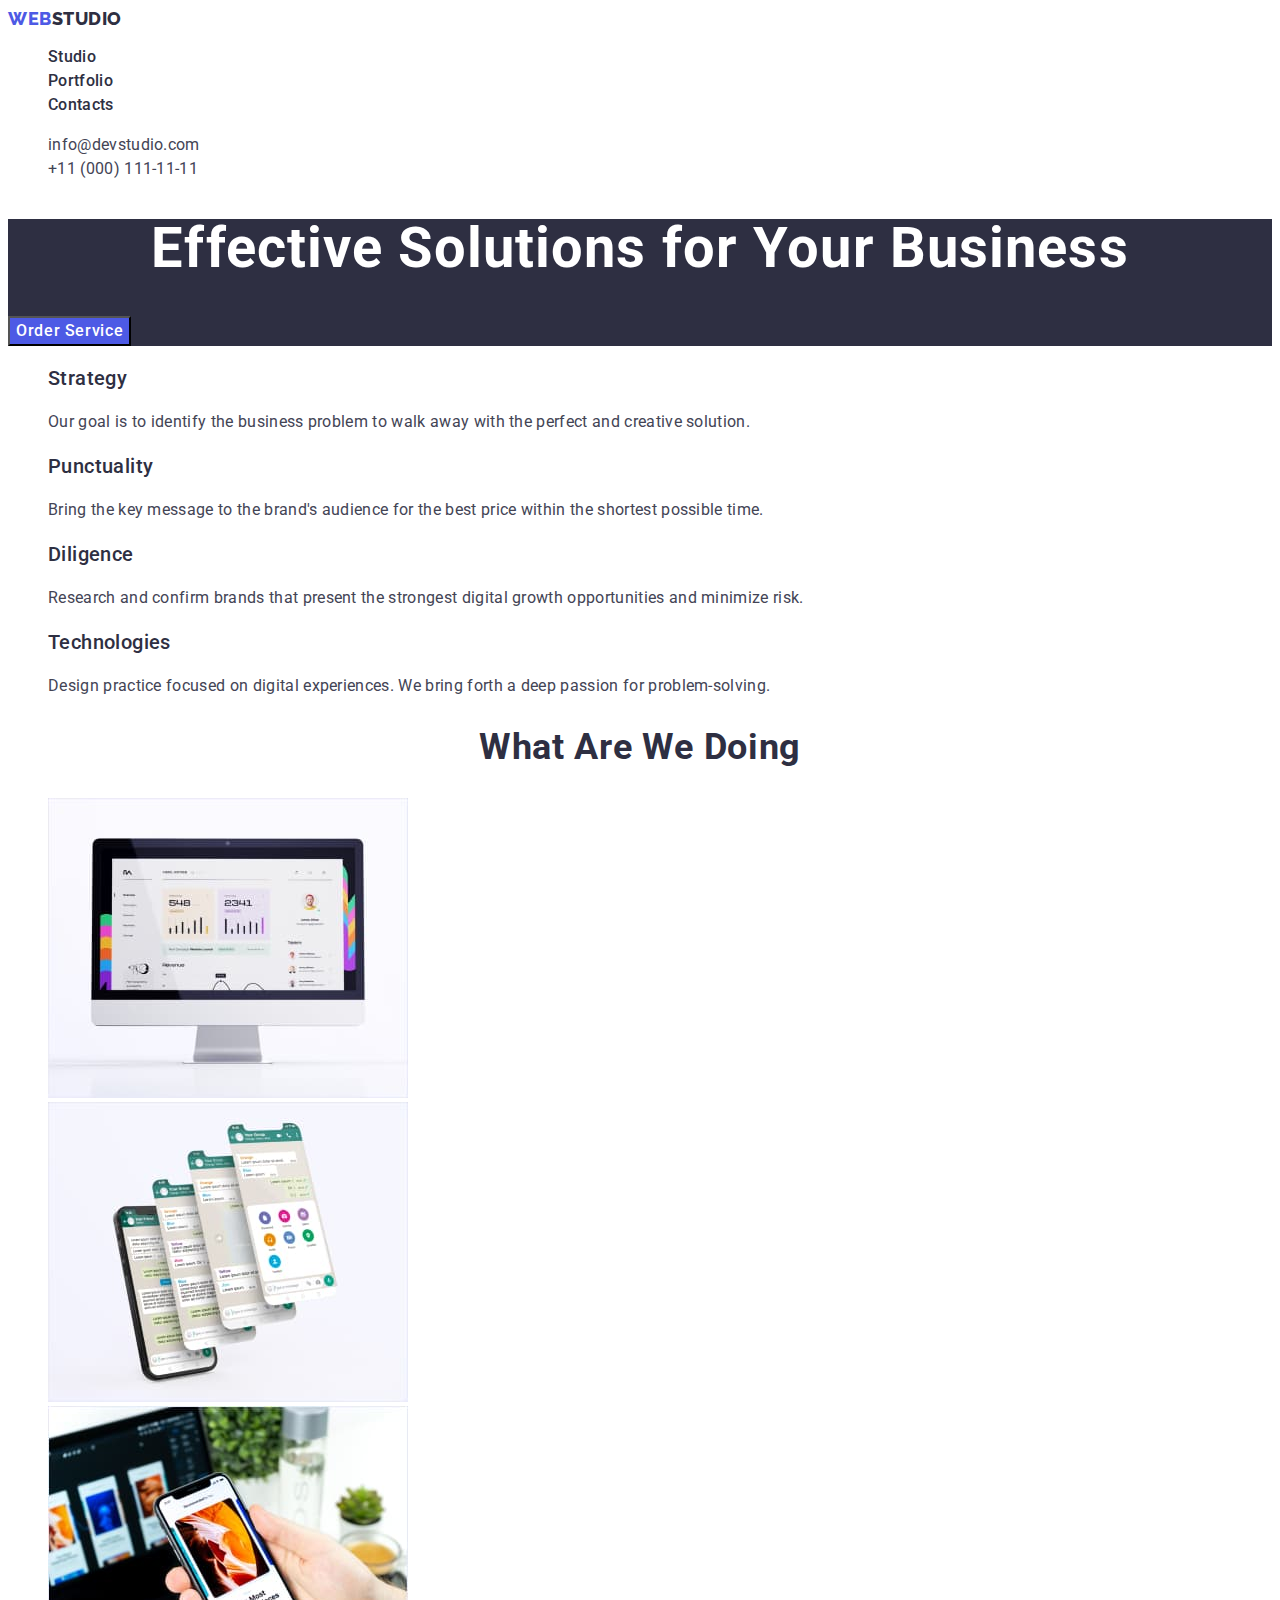
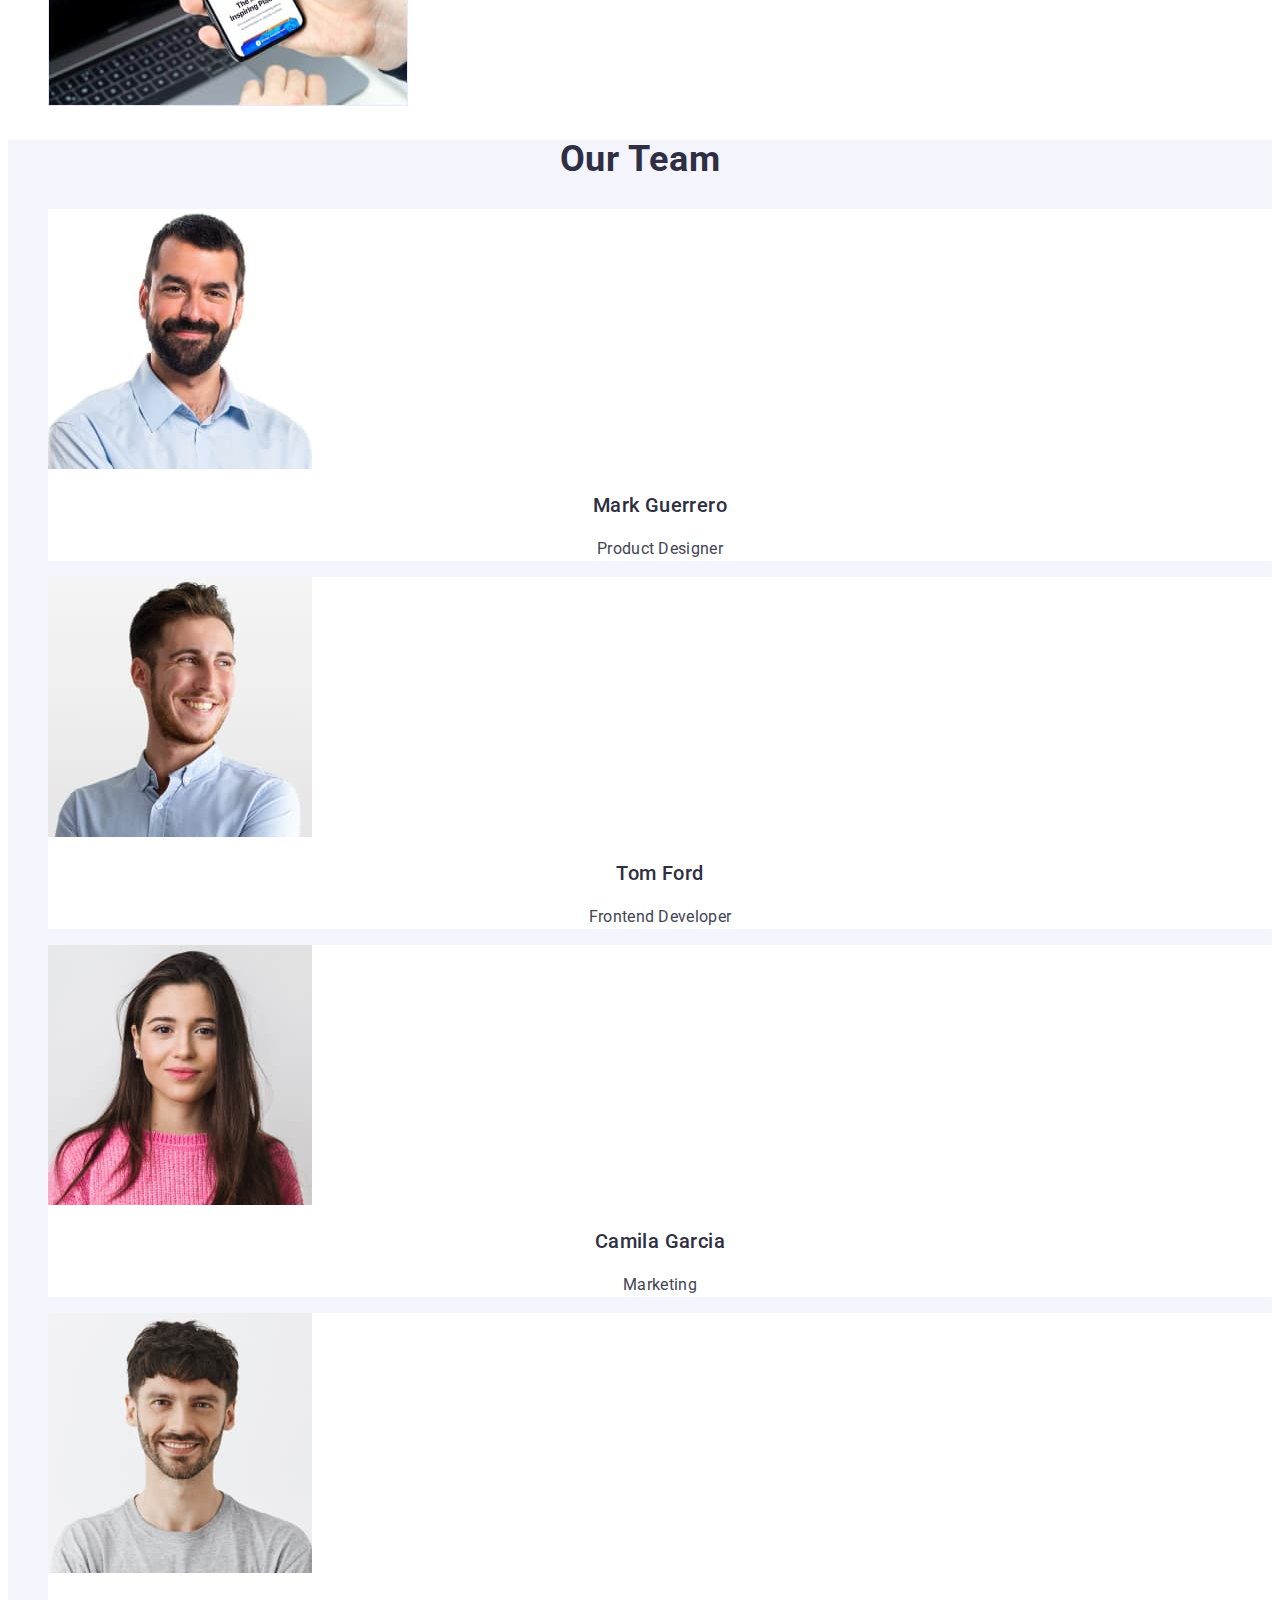
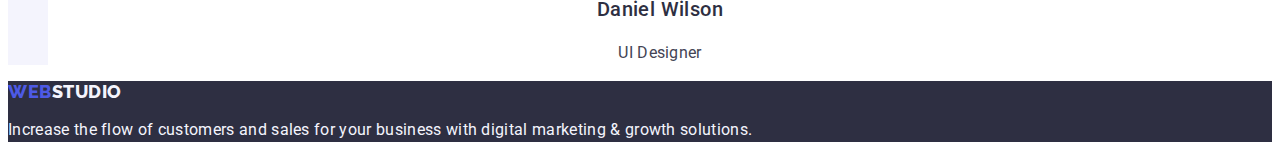
<file: index.html>
<!DOCTYPE html>
<html lang="en">

<head>
    <meta charset="UTF-8">
    <meta http-equiv="X-UA-Compatible" content="IE=edge">
    <meta name="viewport" content="width=device-width, initial-scale=1.0">
    <title>Studio</title>
    <link rel="preconnect" href="https://fonts.googleapis.com">
    <link rel="preconnect" href="https://fonts.gstatic.com" crossorigin>
    <link
        href="https://fonts.googleapis.com/css2?family=Raleway:wght@800&family=Roboto:wght@400;500;700;900&display=swap"
        rel="stylesheet">
    <link rel="stylesheet" href="./css/styles.css">
</head>

<body>
    <header class="head">
        <nav class="head-navigation">
            <a href="./index.html" class="head-logo link">Web<span class="studi">Studio</span></a>
            <ul class="head-list list">
                <li class="head-item"><a class="head-ink link" href="./index.html">Studio</a></li>
                <li class="head-item"><a class="head-ink link" href="./portfolio.html">Portfolio</a></li>
                <li class="head-item"><a class="head-ink link" href="">Contacts</a></li>
            </ul>
        </nav>
        <address class="contacts">
            <ul class="list">
                <li><a class="head-contact link" href="mailto:info@devstudio.com"> info@devstudio.com</a></li>
                <li><a class="head-contact link" href="tel:+110001111111">+11 (000) 111-11-11</a></li>
            </ul>
        </address>
    </header>
    <main>
        <section class="hero">
            <h1 class="hero-title">Effective Solutions for Your Business</h1>
            <button type="button" class="hero-btn">Order Service</button>
        </section>
        <section class="about-us">
            <h2 class="about-us" hidden>About</h2>
            <ul class="about-us-list list">
                <li class="us-strategy">
                    <h3 class="strategy-title">Strategy</h3>
                    <p class="strategy-text">Our goal is to identify the business problem to walk away with the perfect
                        and creative solution.
                    </p>
                </li>
                <li class="us-punctuality">
                    <h3 class="strategy-title">Punctuality</h3>
                    <p class="strategy-text">Bring the key message to the brand's audience for the best price within the
                        shortest possible
                        time.
                    </p>
                </li>
                <li class="us-diligence">
                    <h3 class="strategy-title">Diligence</h3>
                    <p class="strategy-text">Research and confirm brands that present the strongest digital growth
                        opportunities and minimize
                        risk.
                    </p>
                </li>
                <li class="us-technologies">
                    <h3 class="strategy-title">Technologies</h3>
                    <p class="strategy-text">Design practice focused on digital experiences. We bring forth a deep
                        passion for
                        problem-solving.</p>
                </li>
            </ul>
        </section>
        <section class="us-work">
            <h2 class="work-title">What are we doing</h2>
            <ul class="list">
                <li><img src="./images/img-1.jpg" alt="us work-1" width="360" height="300" /></li>
                <li> <img src="./images/img-2.jpg" alt="us work-2" width="360" height="300" /></li>
                <li><img src="./images/img-3.jpg" alt="us work-3" width="360" height="300" /></li>
            </ul>
        </section>
        <section class="our-team">
            <h2 class="our-team-title">Our Team</h2>
            <ul class="list">
                <li class="worker"> <img src="./images/Mark-Guerrero1.jpg" alt="Product" width="264" height="260" />
                    <h3 class="worker-title">Mark Guerrero</h3>
                    <p class="worker-text">Product Designer</p>
                </li>
                <li class="worker"> <img src="./images/Tom-Ford2.jpg" alt="Frontend" width="264" height="260" />
                    <h3 class="worker-title">Tom Ford</h3>
                    <p class="worker-text">Frontend Developer</p>
                </li>
                <li class="worker"> <img src="./images/Camila-Garcia3.jpg" alt="Market" width="264" height="260" />
                    <h3 class="worker-title">Camila Garcia</h3>
                    <p class="worker-text">Marketing</p>
                </li>
                <li class="worker"><img src="./images/Daniel-Wilson4.jpg" alt="UI" width="264" height="260" />
                    <h3 class="worker-title">Daniel Wilson</h3>
                    <p class="worker-text">UI Designer</p>
                </li>
            </ul>
        </section>
    </main>
    <footer class="down">
        <a href="./index.html" class="head-logo link">Web<span class="studi-down">Studio</span></a>
        <p class="down-text">Increase the flow of customers and sales for your business with digital marketing & growth
            solutions.</p>
    </footer>
</body>

</html>
</file>
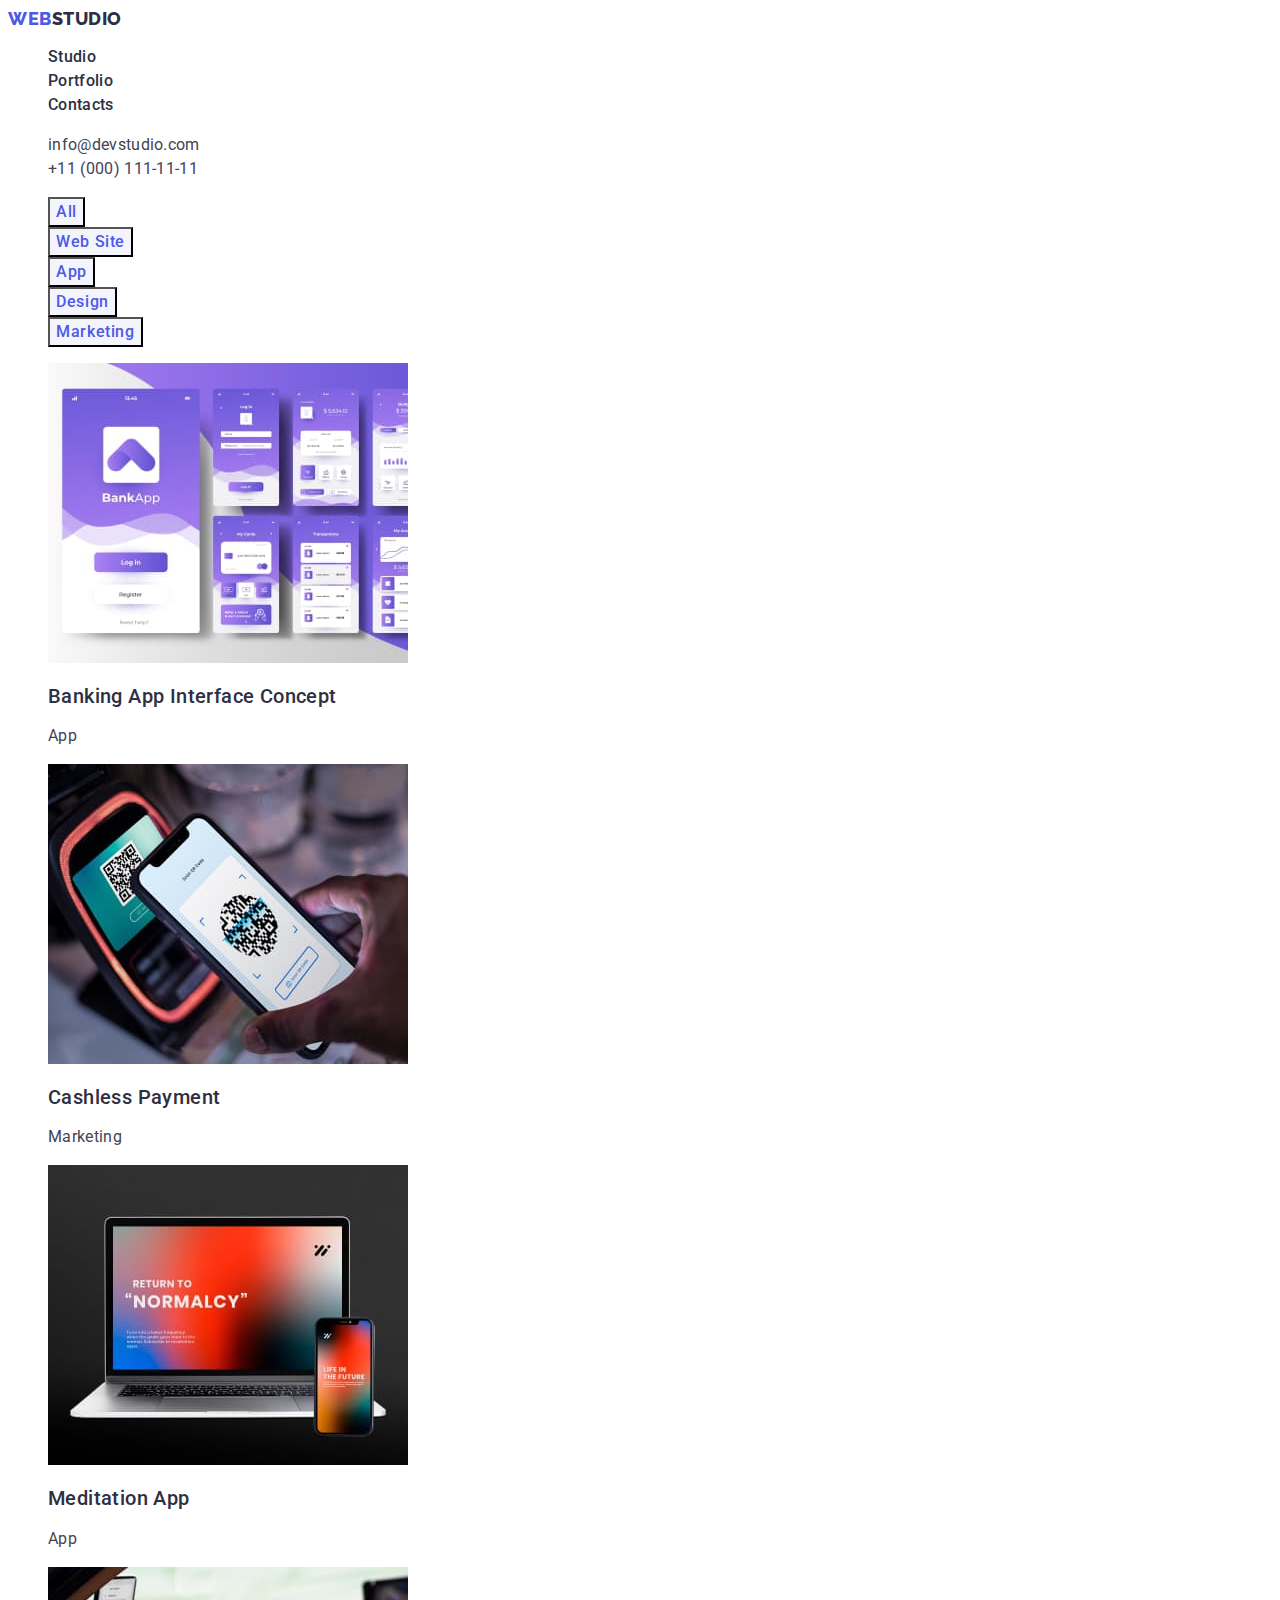
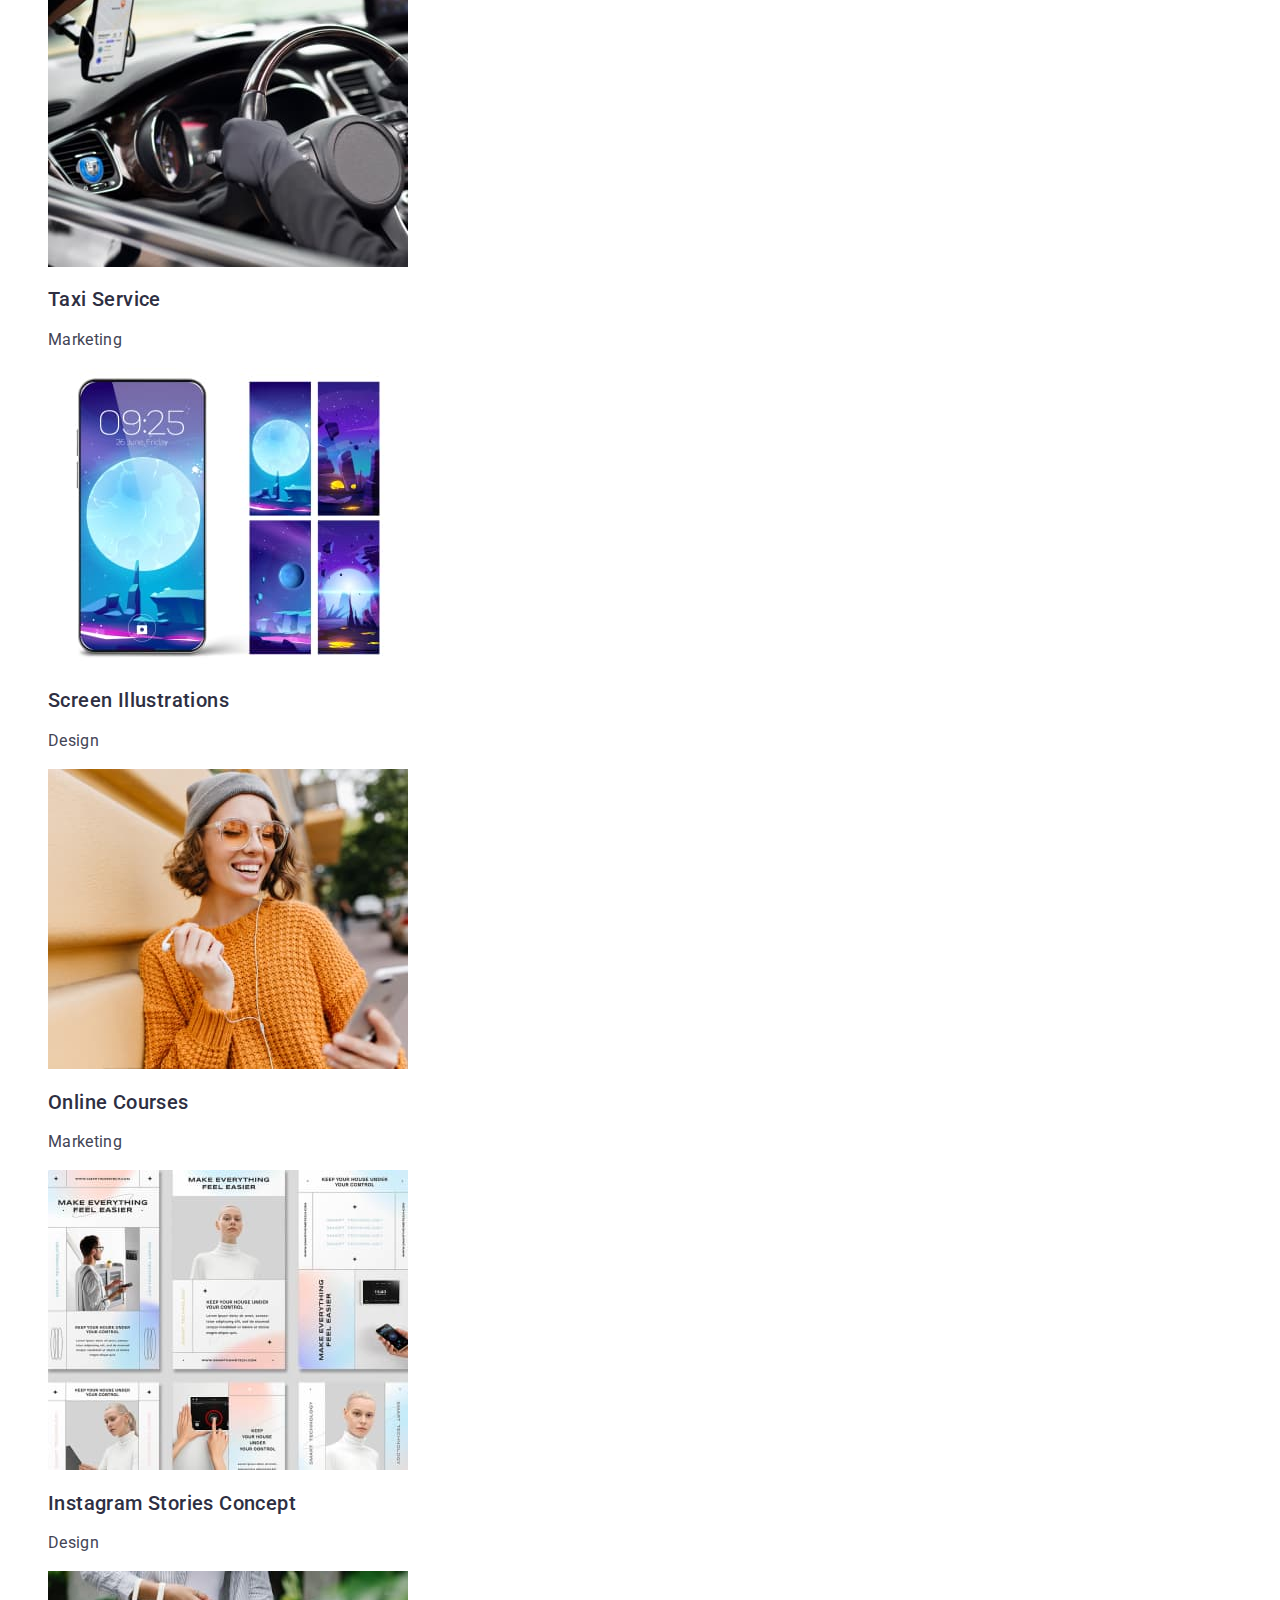
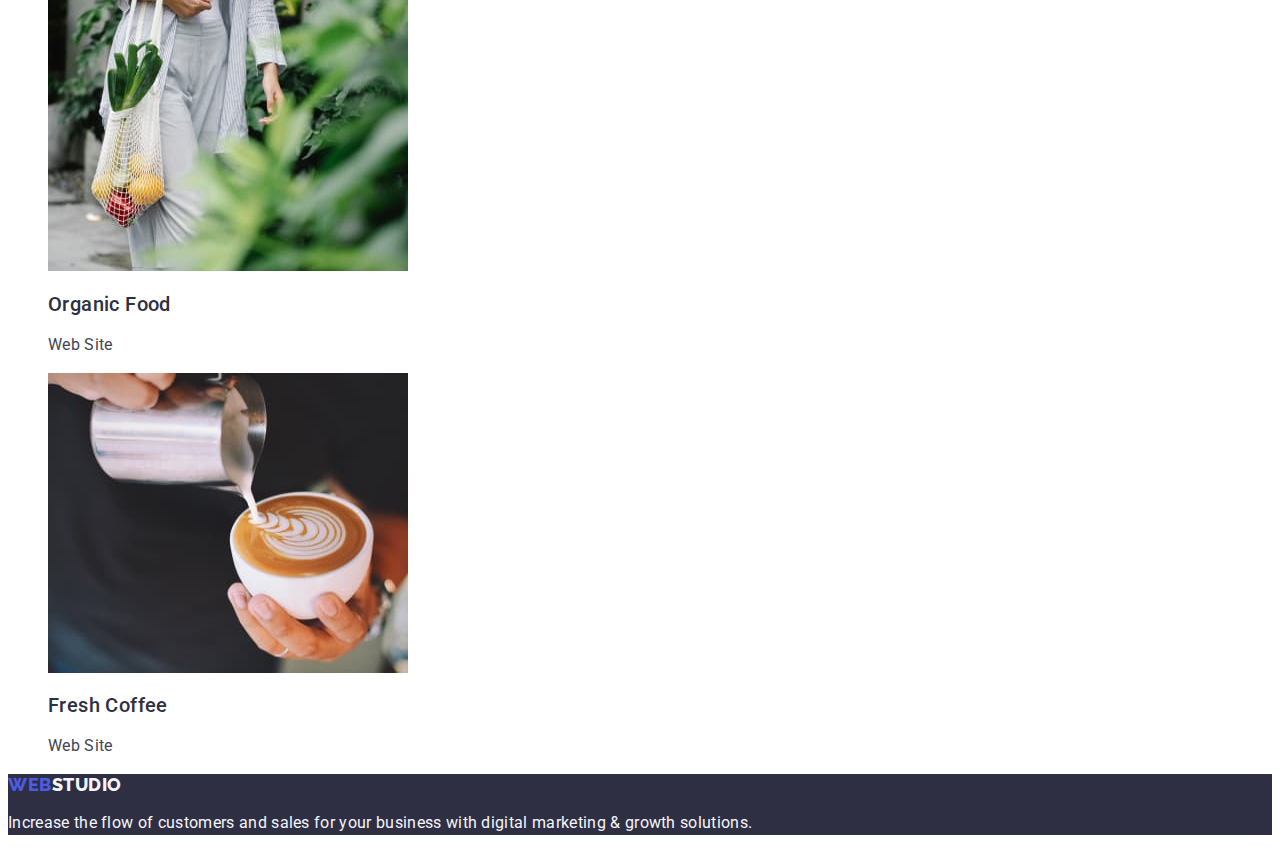
<file: portfolio.html>
<!DOCTYPE html>
<html lang="en">

<head>
    <meta charset="UTF-8">
    <meta http-equiv="X-UA-Compatible" content="IE=edge">
    <meta name="viewport" content="width=device-width, initial-scale=1.0">
    <title>Studio</title>
    <link rel="preconnect" href="https://fonts.googleapis.com">
    <link rel="preconnect" href="https://fonts.gstatic.com" crossorigin>
    <link
        href="https://fonts.googleapis.com/css2?family=Raleway:wght@800&family=Roboto:wght@400;500;700;900&display=swap"
        rel="stylesheet">
    <link rel="stylesheet" href="./css/styles.css">
</head>

<body>

    <header class="head">
        <nav class="head-navigation">
            <a href="./index.html" class="head-logo link">Web<span class="studi">Studio</span></a>
            <ul class="head-list list">
                <li class="head-item"><a class="head-ink link" href="./index.html">Studio</a></li>
                <li class="head-item"><a class="head-ink link" href="./portfolio.html">Portfolio</a></li>
                <li class="head-item"><a class="head-ink link" href="">Contacts</a></li>
            </ul>
        </nav>
        <address class="contacts">
            <ul class="list">
                <li><a class="head-contact link" href="mailto:info@devstudio.com"> info@devstudio.com</a></li>
                <li><a class="head-contact link" href="tel:+110001111111">+11 (000) 111-11-11</a></li>
            </ul>
        </address>
    </header>
    <main>
        <section>
            <h1 hidden>portfolio-title</h1>
            <ul class="list">
                <li><button type="button" class="body-btn">All</button></li>
                <li><button type="button" class="body-btn">Web Site</button></li>
                <li><button type="button" class="body-btn">App</button></li>
                <li><button type="button" class="body-btn">Design</button></li>
                <li><button type="button" class="body-btn">Marketing</button></li>
            </ul>
            <ul class="row-one-list list">
                <li class="row-one-banking">
                    <a href="" class="link"><img src="./images/img-1-raw1.jpg" alt="site" width="360" height="300">
                        <h2 class="row-one-title">Banking App Interface Concept</h2>
                        <p class="row-one-text">App</p>
                    </a>
                </li>
                <li class="row-one-cashless">
                    <a href="" class="link"><img src="./images/img-2-raw1.jpg" alt="market" width="360" height="300">
                        <h2 class="row-one-title">Cashless Payment</h2>
                        <p class="row-one-text">Marketing</p>
                    </a>
                </li>
                <li class="row-one-meditation">
                    <a href="" class="link"><img src="./images/img-3-raw1.jpg" alt="media" width="360" height="300">
                        <h2 class="row-one-title">Meditation App</h2>
                        <p class="row-one-text">App</p>
                    </a>
                </li>
                <li class="row-two-taxi">
                    <a href="" class="link"><img src="./images/img-1-row2.jpg" alt="Taxi" width="360" height="300">
                        <h2 class="row-one-title">Taxi Service</h2>
                        <p class="row-one-text">Marketing</p>
                    </a>
                </li>
                <li class="row-two-screen">
                    <a href="" class="link"><img src="./images/img-2-row2.jpg" alt="Screen" width="360" height="300">
                        <h2 class="row-one-title">Screen Illustrations</h2>
                        <p class="row-one-text">Design</p>
                    </a>
                </li>
                <li class="row-two-online">
                    <a href="" class="link"><img src="./images/img-3-row2.jpg" alt="Online" width="360" height="300">
                        <h2 class="row-one-title">Online Courses</h2>
                        <p class="row-one-text">Marketing</p>
                    </a>
                </li>
                <li class="row-three-instagram">
                    <a href="" class="link"><img src="./images/img-1-row3.jpg" alt="insta" width="360" height="300">
                        <h2 class="row-one-title">Instagram Stories Concept</h2>
                        <p class="row-one-text">Design</p>
                    </a>
                </li>
                <li class="row-three-organic">
                    <a href="" class="link"><img src="./images/img-2-row3.jpg" alt="food" width="360" height="300">
                        <h2 class="row-one-title">Organic Food</h2>
                        <p class="row-one-text">Web Site</p>
                    </a>
                </li>
                <li class="row-three-fresh">
                    <a href="" class="link"><img src="./images/img-3-row3.jpg" alt="coffe" width="360" height="300">
                        <h2 class="row-one-title">Fresh Coffee</h2>
                        <p class="row-one-text">Web Site</p>
                    </a>
                </li>
            </ul>
        </section>
    </main>
    <footer class="down">
        <a href="./index.html" class="head-logo link">Web<span class="studi-down">Studio</span></a>
        <p class="down-text">Increase the flow of customers and sales for your business with digital marketing & growth
            solutions.</p>
    </footer>
</body>

</html>
</file>
<file: css/styles.css>
:root {
  --about-us-title-color: #2e2f42;
  --about-us-text-color: #434455;
  --row-title-color: #2e2f42;
  --row-text-color: #434455;
  --logo-color-: #4d5ae5;
  --body-btn-color: #4d5ae5;
  --background-color-body-btn: #f4f4fd;
  --row-title-color: #2e2f42;
  --row-text-color: #434455;
  --head-ink-color:#2e2f42;
}

body {
  font-family: "Roboto", sans-serif;
  color: #434455;
  background-color: #ffffff;
}
.head {
  background: #ffffff;
}

.link {
  text-decoration:none;
}

.list {
  list-style:none;
}

.head-logo {
  font-family: "Raleway", sans-serif;
  font-weight: 800;
  font-size: 18px;
  line-height: 1.17;
  letter-spacing: 0.03em;
  text-transform: uppercase;
  color: var(--logo-color-);
}

.studi {
  color: #2e2f42;
}
.studi-down {
  color: #f4f4fd;
}

.head-ink {
  font-weight: 500;
  font-size: 16px;
  line-height: 1.5;
  letter-spacing: 0.02em;
  color: #404bbf;
  color: var(--head-ink-color);
}

.head-ink:hover {
  color: #404bbf;
}
.head-ink:focus {
  color: #404bbf;
}

.contacts {
  font-style: normal;
}

.head-contact {
  font-weight: 400;
  font-size: 16px;
  line-height: 1.5;
  letter-spacing: 0.02em;
  color: #434455;
}

.head-contact:hover {
  color: #404bbf;
}

.head-contact:focus {
  color: #404bbf;
}


.hero {
  background-color: #2e2f42;
}
.hero-title {
  font-weight: 700;
  font-size: 56px;
  line-height: 1.07;
  text-align: center;
  letter-spacing: 0.02em;
  color: #ffffff;
}
.hero-btn {
  font-family: "Roboto", sans-serif;
  font-weight: 500;
  font-size: 16px;
  line-height: 1.5;
  align-items: center;
  letter-spacing: 0.04em;
  color: #ffffff;
  cursor: pointer;
  background-color: #4d5ae5;
}
.hero-btn:hover {
  background-color: #404bbf;
}

.hero-btn:focus {
  background-color: #404bbf;
}

.strategy-title {
  font-weight: 500;
  font-size: 20px;
  line-height: 1.2;
  letter-spacing: 0.02em;
  color: var(--about-us-title-color);
}
.strategy-text {
  font-weight: 400;
  font-size: 16px;
  line-height: 1.5;
  letter-spacing: 0.02em;
  color: var(--about-us-text-color);
}

.work-title {
  font-weight: 700;
  font-size: 36px;
  line-height: 1.11;
  text-align: center;
  letter-spacing: 0.02em;
  text-transform: capitalize;
  color: #2e2f42;
}

.our-team {
  background-color: #f4f4fd;
}
.our-team-title {
  font-weight: 700;
  font-size: 36px;
  line-height: 1.11;
  text-align: center;
  letter-spacing: 0.02em;
  text-transform: capitalize;
  color: #2e2f42;
}
.worker {
  background-color: #ffffff;
}

.worker-title {
  font-weight: 500;
  font-size: 20px;
  line-height: 1.2;
  text-align: center;
  letter-spacing: 0.02em;
  color: #2e2f42;
}
.worker-text {
  font-weight: 400;
  font-size: 16px;
  line-height: 1.5;
  text-align: center;
  letter-spacing: 0.02em;
  color: #434455;
}
.worker-title {
  font-weight: 500;
  font-size: 20px;
  line-height: 1.2;
  text-align: center;
  letter-spacing: 0.02em;
  color: #2e2f42;
}
.worker-text {
  font-weight: 400;
  font-size: 16px;
  line-height: 1.5;
  text-align: center;
  letter-spacing: 0.02em;
  color: #434455;
}
.worker-title {
  font-weight: 500;
  font-size: 20px;
  line-height: 1.2;
  text-align: center;
  letter-spacing: 0.02em;
  color: #2e2f42;
}
.worker-text {
  font-weight: 400;
  font-size: 16px;
  line-height: 1.5;
  text-align: center;
  letter-spacing: 0.02em;
  color: #434455;
}
.worker-title {
  font-weight: 500;
  font-size: 20px;
  line-height: 1.2;
  text-align: center;
  letter-spacing: 0.02em;
  color: #2e2f42;
}
.worker-text {
  font-weight: 400;
  font-size: 16px;
  line-height: 1.5;
  text-align: center;
  letter-spacing: 0.02em;
  color: #434455;
}
.down {
  background-color: #2e2f42;
}
.down-text {
  font-weight: 400;
  font-size: 16px;
  line-height: 24px;
  letter-spacing: 0.02em;
  color: #f4f4fd;
}
/* portfolio */
.body-btn {
  font-weight: 500;
  font-size: 16px;
  line-height: 1.5;
  display: flex;
  align-items: center;
  text-align: center;
  letter-spacing: 0.04em;
  color: #ffffff;
  cursor: pointer;
}
.body-btn {
  font-family: "Roboto", sans-serif;
  font-weight: 500;
  font-size: 16px;
  line-height: 1.5;
  letter-spacing: 0.04em;
  color: var(--body-btn-color);
  background-color: var(--background-color-body-btn);
  cursor: pointer;
}

.body-btn:hover {
  color: #ffffff;
}
.body-btn:focus {
  color: #ffffff;
}
.body-btn:hover {
  background-color: #404bbf;
}

.body-btn:focus {
  background-color: #404bbf;
}

.row-one-title {
  font-weight: 500;
  font-size: 20px;
  line-height: 1.2;
  letter-spacing: 0.02em;
  color: var(--row-title-color);
}

.row-one-text {
  font-size: 16px;
  line-height: 1.5;
  letter-spacing: 0.02em;
  color: var(--row-text-color);
}
</file>
